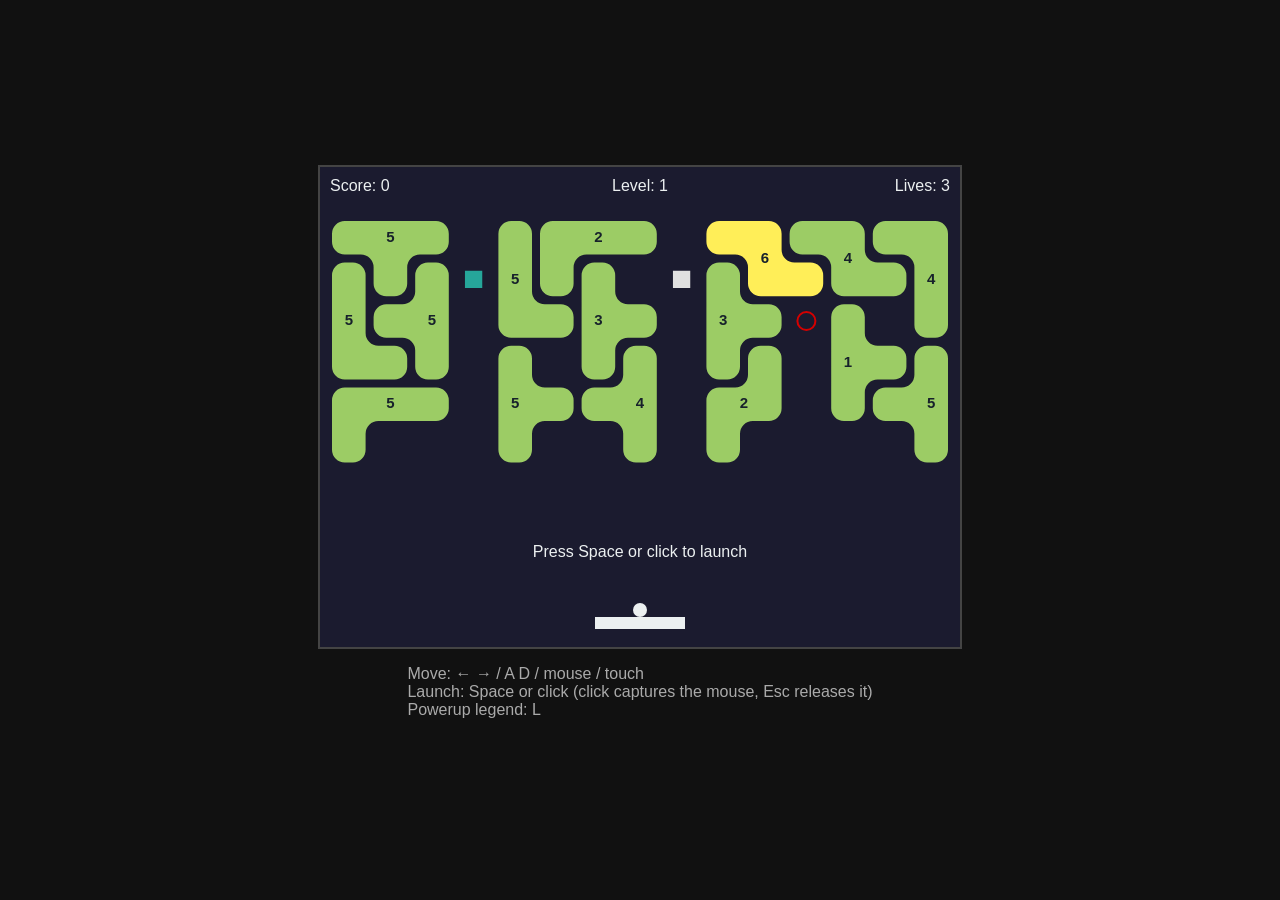
<file: index.html>
<!DOCTYPE html>
<html lang="en">

<head>
  <meta charset="utf-8">
  <meta name="viewport" content="width=device-width, initial-scale=1">
  <title>Block Breaker</title>
  <link rel="icon" href="favicon.svg" type="image/svg+xml">
  <script>
    // GitHub Pages lets browsers cache files for 10 minutes; a unique query string always loads the latest deploy.
    const cacheBuster = Date.now();
    document.write(`<link rel="stylesheet" href="style.css?v=${cacheBuster}">`);
  </script>
</head>

<body>
  <div class="layout">
    <canvas id="game" width="640" height="480"></canvas>
    <ul id="legend" hidden></ul>
  </div>
  <p class="help">Move: ← → / A D / mouse / touch<br />
    Launch: Space or click (click captures the mouse, Esc releases it)<br />
    Powerup legend: L</p>
  <script>document.write(`<script src="game.js?v=${cacheBuster}"><\/script>`);</script>
</body>

</html>
</file>
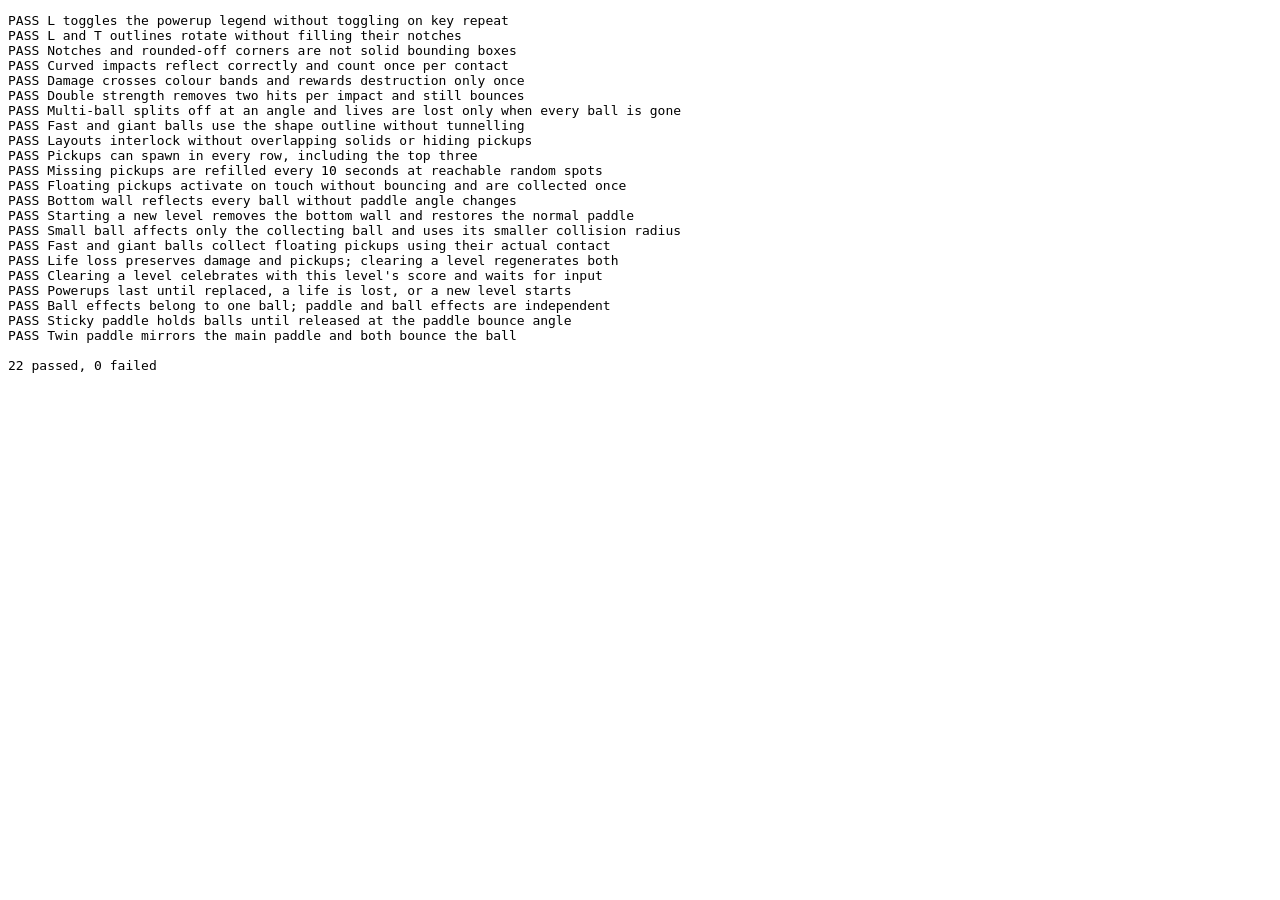
<file: game.test.html>
<!DOCTYPE html>
<html lang="en">
<head>
  <meta charset="utf-8">
  <title>Block Breaker tests</title>
</head>
<body>
  <canvas id="game" width="640" height="480" hidden></canvas>
  <ul id="legend" hidden></ul>
  <pre id="results"></pre>
  <script>window.requestAnimationFrame = () => 0;</script>
  <script src="game.js"></script>
  <script>
    const results = document.getElementById('results');
    let failures = 0;
    let passed = 0;

    function assert(condition, message) {
      if (!condition) throw new Error(message);
    }

    let ball; // the main ball for the current test
    function test(name, run) {
      try {
        newGame();
        ball = balls[0];
        pickups = [];
        run();
        results.textContent += `PASS ${name}\n`;
        passed++;
      } catch (error) {
        results.textContent += `FAIL ${name}: ${error.stack}\n`;
        failures++;
      }
    }

    test('L toggles the powerup legend without toggling on key repeat', () => {
      const keyEvent = (repeat = false) => new KeyboardEvent('keydown', { code: 'KeyL', repeat });
      legend.hidden = true;
      window.dispatchEvent(keyEvent());
      assert(!legend.hidden, 'L did not show the legend');
      window.dispatchEvent(keyEvent(true));
      assert(!legend.hidden, 'Holding L toggled the legend again');
      window.dispatchEvent(keyEvent());
      assert(legend.hidden, 'L did not hide the legend');
    });

    test('L and T outlines rotate without filling their notches', () => {
      const examples = [
        { shape: BLOCK_SHAPES[0], width: 2, height: 3, solid: [0.5, 1.5], empty: [1.5, 0.5] },
        { shape: BLOCK_SHAPES[1], width: 3, height: 2, solid: [1.5, 1.5], empty: [0.5, 1.5] },
      ];
      for (const example of examples) {
        for (let turns = 0; turns < 4; turns++) {
          const b = createBlock(example.shape, turns, 100, 60, 30, 3);
          const expected = ([x, y]) => [
            [x, y], [example.height - y, x],
            [example.width - x, example.height - y], [y, example.width - x],
          ][turns];
          const [sx, sy] = expected(example.solid);
          const [ex, ey] = expected(example.empty);
          assert(ctx.isPointInPath(b.path, 100 + sx * 30, 60 + sy * 30), `Missing arm at rotation ${turns}`);
          assert(!ctx.isPointInPath(b.path, 100 + ex * 30, 60 + ey * 30), `Filled notch at rotation ${turns}`);
          assert(ctx.isPointInPath(b.path, b.label.x, b.label.y), 'Hit count lies outside the shape');
        }
      }
    });

    test('Notches and rounded-off corners are not solid bounding boxes', () => {
      const b = createBlock(BLOCK_SHAPES[0], 0, 100, 60, 30, 3);
      ball.x = 145;
      ball.y = 75;
      assert(blockContact(b, BALL_R, ball) === null, 'Empty L notch blocked the ball');
      ball.x = 100;
      ball.y = 60;
      assert(blockContact(b, 2, ball) === null, 'Rounded-off corner blocked the ball');
    });

    test('Curved impacts reflect correctly and count once per contact', () => {
      const b = createBlock(BLOCK_SHAPES[0], 0, 100, 60, 30, 3);
      blocks = [b];
      const corner = b.corners[0];
      const offset = (corner.radius + BALL_R - 0.25) / Math.SQRT2;
      Object.assign(ball, {
        x: corner.center.x - offset, y: corner.center.y - offset,
        vx: BALL_SPEED / Math.SQRT2, vy: BALL_SPEED / Math.SQRT2,
      });
      moveBall(ball, 0);
      assert(b.hits === 2, 'Curved impact did not remove exactly one hit');
      assert(ball.vx < 0 && ball.vy < 0, 'Ball did not reflect off the curved surface');
      assert(Math.abs(Math.hypot(ball.vx, ball.vy) - BALL_SPEED) < 0.001, 'Bounce changed speed');
      moveBall(ball, 0);
      assert(b.hits === 2, 'Persistent contact damaged the block again');

      const inner = b.corners[2];
      const innerOffset = (inner.radius - BALL_R + 0.25) / Math.SQRT2;
      Object.assign(ball, {
        x: inner.center.x - innerOffset, y: inner.center.y + innerOffset,
        vx: -BALL_SPEED / Math.SQRT2, vy: BALL_SPEED / Math.SQRT2,
      });
      moveBall(ball, 0);
      assert(b.hits === 1, 'Inside corner did not count one impact');
      assert(ball.vx > 0 && ball.vy < 0, 'Inside-corner reflection points into the block');
    });

    test('Damage crosses colour bands and rewards destruction only once', () => {
      const b = createBlock(BLOCK_SHAPES[0], 0, 100, 60, 30, 51);
      damageBlock(b);
      assert(b.hits === 50 && lives === 3 && score === 0, 'Surviving block was destroyed or rewarded');
      for (const max of [5, 10, 15, 20, 25]) {
        assert(blockColor(max) !== blockColor(max + 1), `Colour did not change after ${max}`);
      }
      assert(blockColor(1) === blockColor(5), 'First health band is inconsistent');
      assert(blockColor(31) === blockColor(1), 'Colours do not cycle after the last band');
      damageBlock(b, 100);
      assert(b.hits === 0 && lives === 3 && score === 10 && lastPickup === null, 'Destruction awarded a hidden powerup');
      damageBlock(b);
      assert(b.hits === 0 && lives === 3 && score === 10, 'Destroyed block rewarded twice');
    });

    test('Double strength removes two hits per impact and still bounces', () => {
      const b = createBlock(BLOCK_SHAPES[0], 0, 100, 60, 20, 5);
      blocks = [b];
      applyPowerup('double', ball);
      Object.assign(ball, { x: 94, y: 80, vx: ballSpeed(ball), vy: 0 });
      moveBall(ball, 0);
      assert(b.hits === 3 && ball.vx < 0, 'Double strength did not deal two damage and bounce');
      assert(!('fire' in POWERUPS) && !('bomb' in POWERUPS), 'Old fireball or bomb powerups remain');
    });

    test('Multi-ball splits off at an angle and lives are lost only when every ball is gone', () => {
      blocks = [createBlock(BLOCK_SHAPES[0], 0, 100, 60, 30, 3)];
      pickups = [{ x: 300, y: 300, type: 'multi' }];
      Object.assign(ball, { x: 300, y: 310, vx: 0, vy: -ballSpeed(ball) });
      launched = true;
      moveBall(ball, 0);
      assert(balls.length === 2 && pickups.length === 0, 'Multi-ball did not add a second ball');
      const extra = balls[1];
      assert(Math.abs(Math.hypot(extra.vx, extra.vy) - ballSpeed(ball)) < 0.001, 'New ball has the wrong speed');
      assert(extra.vx !== 0 && extra.vy < 0, 'New ball did not split off at an upward angle');

      ball.y = H + BALL_R * 3;
      update(0);
      assert(balls.length === 1 && balls[0] === extra && lives === 3 && launched, 'Losing one of two balls cost a life');
      extra.y = H + BALL_R * 3;
      extra.vy = BALL_SPEED;
      update(0);
      assert(lives === 2 && balls.length === 1 && !launched, 'Losing the last ball did not cost a life');
    });

    test('Fast and giant balls use the shape outline without tunnelling', () => {
      const b = createBlock(BLOCK_SHAPES[3], 0, 100, 100, 30, 3);
      blocks = [b];
      Object.assign(ball, { x: 145, y: 170, vx: 0, vy: -2000 });
      launched = true;
      update(0.05);
      assert(b.hits === 2 && ball.vy > 0, 'Fast ball skipped or repeatedly hit the thin block');

      const largeTarget = createBlock(BLOCK_SHAPES[0], 0, 100, 60, 30, 3);
      blocks = [largeTarget];
      applyPowerup('giant', ball);
      Object.assign(ball, { x: 87, y: 95, vx: ballSpeed(ball), vy: 0 });
      moveBall(ball, 0);
      assert(largeTarget.hits === 2 && ball.vx < 0, 'Giant ball did not collide using its larger radius');
    });

    test('Layouts interlock without overlapping solids or hiding pickups', () => {
      const originalRandom = Math.random;
      try {
        for (const seed of [1, 42, 12345]) {
          let randomState = seed;
          Math.random = () => {
            randomState = (Math.imul(randomState, 1664525) + 1013904223) >>> 0;
            return randomState / 4294967296;
          };
          for (const nextLevel of [1, 6, 20]) {
            level = nextLevel;
            buildBlocks();
            assert(blocks.length >= (level === 1 ? 14 : 28),
              `Layout has too few blocks (${blocks.length} at level ${level}, seed ${seed})`);
            let interlocking = false;
            for (const [i, b] of blocks.entries()) {
              assert(b.hits >= 1 && b.hits <= HITS_PER_LEVEL * level, 'Health is outside the level range');
              assert(ctx.isPointInPath(b.path, b.label.x, b.label.y), 'Generated hit count is outside its block');
              assert(b.bounds.left >= 0 && b.bounds.right <= W &&
                b.bounds.top >= BLOCK_TOP && b.bounds.bottom < paddle.y, 'Block is outside the play area');
              for (const other of blocks.slice(i + 1)) {
                const left = Math.max(b.bounds.left, other.bounds.left);
                const right = Math.min(b.bounds.right, other.bounds.right);
                const top = Math.max(b.bounds.top, other.bounds.top);
                const bottom = Math.min(b.bounds.bottom, other.bounds.bottom);
                if (left >= right || top >= bottom) continue;
                interlocking = true;
                for (let y = top + 0.5; y < bottom; y += 3) {
                  for (let x = left + 0.5; x < right; x += 3) {
                    assert(!ctx.isPointInPath(b.path, x, y) || !ctx.isPointInPath(other.path, x, y),
                      'Interlocking shapes overlap their solid areas');
                  }
                }
              }
            }
            assert(interlocking, 'Shapes are still isolated in separate bounding boxes');
            assert(pickups.length === POWERUPS_PER_LEVEL, 'Missing floating pickups');
            const ordered = [...pickups].sort((a, b) => a.x - b.x);
            for (let i = 1; i < ordered.length; i++) {
              assert(ordered[i].x - ordered[i - 1].x > BALL_R * 4, 'Passages merged together');
            }
            function hasClearPath(x, radius) {
              ball.x = x;
              for (let y = BLOCK_TOP - radius; y <= BLOCK_TOP + BLOCK_AREA_H + radius; y += 3) {
                ball.y = y;
                if (blocks.some(b => blockContact(b, radius, ball))) return false;
              }
              return true;
            }
            let clearRoutes = 0;
            for (const pickup of pickups) {
              for (const b of blocks) {
                for (let angle = 0; angle < Math.PI * 2; angle += Math.PI / 8) {
                  assert(!ctx.isPointInPath(b.path, pickup.x + Math.cos(angle) * POWERUP_R,
                    pickup.y + Math.sin(angle) * POWERUP_R), 'Pickup is inside a block');
                }
                for (let y = pickup.y; y < BLOCK_TOP + BLOCK_AREA_H + BALL_R; y += 3) {
                  for (const dx of [-BALL_R, 0, BALL_R]) {
                    assert(!ctx.isPointInPath(b.path, pickup.x + dx, y), 'Pickup has no open approach from below');
                  }
                }
              }
              if (hasClearPath(pickup.x, BALL_R * 2)) clearRoutes++;
            }
            assert(clearRoutes >= 2, 'Fewer than two routes fit the giant ball');

            const cols = level > SHRINK_AFTER_LEVEL ? COLS * 2 : COLS;
            const size = Math.min((W - BLOCK_GAP * 2) / cols, BLOCK_AREA_H / ROWS);
            const left = (W - cols * size) / 2;
            let paths = 0;
            let previousClear = false;
            for (let c = 0; c < cols; c++) {
              const clear = hasClearPath(left + (c + 0.5) * size, BALL_R);
              if (clear && !previousClear) paths++;
              previousClear = clear;
            }
            assert(paths >= 2 && paths <= 3, `Expected two or three routes, got ${paths}`);
          }
        }
        draw();
      } finally {
        Math.random = originalRandom;
      }
    });

    test('Pickups can spawn in every row, including the top three', () => {
      const size = Math.min((W - BLOCK_GAP * 2) / COLS, BLOCK_AREA_H / ROWS);
      const rows = new Set();
      for (let i = 0; i < 60; i++) {
        buildBlocks();
        for (const pickup of pickups) rows.add(Math.floor((pickup.y - BLOCK_TOP) / size));
      }
      for (let r = 0; r < ROWS; r++) assert(rows.has(r), `No pickup spawned in row ${r}`);
    });

    test('Missing pickups are refilled every 10 seconds at reachable random spots', () => {
      pickups = [];
      Object.assign(ball, { x: 20, y: paddle.y - 20, vx: 0, vy: 0 }); // parked out of the way
      launched = true;
      update(POWERUP_REFILL_SECONDS - 0.1);
      assert(pickups.length === 0, 'Pickup refilled too early');
      update(0.1);
      assert(pickups.length === 1, 'No pickup after 10 seconds');
      update(POWERUP_REFILL_SECONDS);
      update(POWERUP_REFILL_SECONDS);
      assert(pickups.length === POWERUPS_PER_LEVEL, 'Refill did not top up to three');
      update(POWERUP_REFILL_SECONDS);
      assert(pickups.length === POWERUPS_PER_LEVEL, 'Refill added more than three pickups');

      for (let i = 0; i < 100; i++) {
        pickups = [];
        assert(spawnPickup(), 'Could not find a spot for a pickup');
        const pickup = pickups[0];
        assert(pickup.type in POWERUPS, 'Unknown pickup type');
        for (let y = pickup.y; y < paddle.y - BALL_R * 4; y += 2) {
          for (const b of blocks) {
            assert(!ctx.isPointInPath(b.path, pickup.x, y), 'Pickup is inside or blocked by a block');
          }
        }
      }

      // Balls crowding every spot used to make the refill give up silently.
      pickups = [];
      balls = [];
      for (let y = 0; y < H; y += 20) {
        for (let x = 0; x < W; x += 20) balls.push({ x, y, vx: 0, vy: 0 });
      }
      assert(spawnPickup() && pickups.length === 1, 'Busy board did not get a pickup');
    });

    test('Floating pickups activate on touch without bouncing and are collected once', () => {
      blocks = [];
      applyPowerup('wide', ball);
      pickups = [{ x: 200, y: 350, type: 'heart' }];
      Object.assign(ball, { x: 190, y: 350, vx: BALL_SPEED, vy: 0 });
      moveBall(ball, 0.01);
      assert(pickups.length === 0 && lives === 4, 'Heart did not add a life and disappear');
      assert(paddleEffect === 'wide' && paddleWidth() === PADDLE_W * 1.6,
        'Heart replaced or cleared the current powerup');
      assert(Math.abs(ball.x - 193.2) < 0.001 && ball.y === 350 &&
        ball.vx === BALL_SPEED && ball.vy === 0, 'Pickup moved or bounced the ball');
      moveBall(ball, 0);
      assert(lives === 4, 'Pickup was collected twice');

      pickups = [{ x: 240, y: 350, type: 'ice' }];
      moveBall(ball, 0);
      assert(pickups.length === 1 && paddleEffect === 'wide', 'Distant pickup activated');
      ball.x = 224;
      moveBall(ball, 0);
      assert(pickups.length === 0 && ball.effect === 'ice' && paddleEffect === 'wide', 'Edge contact did not collect the pickup');
      assert(ball.x === 224 && ball.vx > 0 && ball.vy === 0 &&
        Math.abs(ball.vx - BALL_SPEED * 0.6) < 0.001, 'Speed pickup changed the trajectory');
    });

    test('Bottom wall reflects every ball without paddle angle changes', () => {
      blocks = [createBlock(BLOCK_SHAPES[0], 0, 100, 60, 30, 3)];
      applyPowerup('double', ball);
      pickups = [{ x: 300, y: 350, type: 'floor' }];
      Object.assign(ball, { x: 300, y: 350, vx: 0, vy: -BALL_SPEED });
      collectPowerups(ball);
      assert(pickups.length === 0 && paddleEffect === 'floor' && ball.effect === 'double',
        'Pickup did not activate the bottom wall alongside the ball effect');

      applyPowerup('multi', ball);
      for (const current of balls) {
        for (const x of [40, W / 2, W - 40]) {
          Object.assign(current, { x, y: paddle.y - BALL_R + 1, vx: 192, vy: 256 });
          moveBall(current, 0);
          assert(current.vx === 192 && current.vy === 256, 'Paddle intercepted the ball above the bottom wall');
          current.y = H - BALL_R + 1;
          moveBall(current, 0);
          assert(current.y === H - BALL_R && current.vx === 192 && current.vy === -256,
            `Bottom wall changed the reflection angle at ${x}`);
        }
      }
      launched = true;
      update(0);
      assert(lives === 3 && balls.length === 2, 'Bottom wall lost a ball or a life');

      pickups = [{ x: ball.x, y: ball.y, type: 'normal' }];
      collectPowerups(ball);
      assert(paddleEffect === null && paddleWidth() === PADDLE_W && ball.effect === 'double' &&
        lastPickup === 'normal', 'Normal paddle did not replace only the bottom wall');

      Object.assign(ball, { x: 40, y: H - BALL_R + 1, vx: 192, vy: 256 });
      moveBall(ball, 0);
      assert(ball.vy === 256, 'Bottom wall still bounced the ball after being replaced');
      Object.assign(ball, { x: paddle.x + paddleWidth() / 2, y: paddle.y - BALL_R + 1 });
      moveBall(ball, 0);
      assert(ball.vx === 0 && ball.vy < 0, 'Normal paddle bounce did not return');
    });

    test('Starting a new level removes the bottom wall and restores the normal paddle', () => {
      applyPowerup('floor', ball);
      for (const block of blocks) block.hits = 0;
      launched = true;
      update(0);
      assert(state === 'cleared' && paddleEffect === null && paddleWidth() === PADDLE_W,
        'Paddle was not normal on the level-complete screen');
      update(CONTINUE_DELAY);
      launch();
      assert(level === 2 && paddleEffect === null && paddleWidth() === PADDLE_W &&
        balls[0].y === paddle.y - BALL_R && !launched && lastPickup === null,
        'New level did not remove the bottom wall and position the ball on the normal paddle');
      pickups = [];
      launch();
      update(0.05);
      assert(balls[0].vy < 0 && balls[0].y < paddle.y - BALL_R, 'Ball could not launch from the restored paddle');
    });

    test('Small ball affects only the collecting ball and uses its smaller collision radius', () => {
      applyPowerup('multi', ball);
      const other = balls[1];
      applyPowerup('wide', ball);
      pickups = [{ x: 300, y: 350, type: 'small' }];
      Object.assign(ball, { x: 300, y: 350, vx: 0, vy: -BALL_SPEED });
      collectPowerups(ball);
      assert(pickups.length === 0 && ball.effect === 'small' && ballRadius(ball) === BALL_R / 2 &&
        ballRadius(other) === BALL_R && paddleEffect === 'wide', 'Small ball pickup affected the wrong objects');

      const b = createBlock(BLOCK_SHAPES[0], 0, 100, 60, 30, 3);
      blocks = [b];
      Object.assign(ball, { x: 100 - BALL_R * 0.75, y: 95, vx: BALL_SPEED, vy: 0 });
      moveBall(ball, 0);
      assert(b.hits === 3 && ball.vx > 0, 'Small ball collided at the normal radius');
      ball.x = 100 - BALL_R / 2 + 0.25;
      moveBall(ball, 0);
      assert(b.hits === 2 && ball.vx < 0, 'Small ball missed a block within its radius');
    });

    test('Fast and giant balls collect floating pickups using their actual contact', () => {
      blocks = [createBlock(BLOCK_SHAPES[0], 0, 100, 60, 30, 3)];
      pickups = [{ x: 250, y: 350, type: 'heart' }];
      Object.assign(ball, { x: 200, y: 350, vx: 2000, vy: 0 });
      launched = true;
      update(0.05);
      assert(pickups.length === 0 && lives === 4 && ball.vx > 0 && ball.vy === 0, 'Fast ball skipped the pickup');

      pickups = [{ x: 322, y: 350, type: 'heart' }];
      applyPowerup('giant', ball);
      Object.assign(ball, { x: 300, y: 350, vx: ballSpeed(ball), vy: 0 });
      moveBall(ball, 0);
      assert(pickups.length === 0 && lives === 5 && ball.vx > 0, 'Giant pickup contact ignored the larger radius');
    });

    test('Life loss preserves damage and pickups; clearing a level regenerates both', () => {
      const b = createBlock(BLOCK_SHAPES[0], 0, 100, 60, 30, 2);
      blocks = [b];
      const pickup = { x: 100, y: 350, type: 'heart' };
      pickups = [pickup];
      Object.assign(ball, { x: 40, y: H + BALL_R + 1, vx: 0, vy: BALL_SPEED });
      launched = true;
      update(0);
      assert(lives === 2 && b.hits === 2 && !launched, 'Life loss reset the level or failed to reset the ball');
      assert(pickups.length === 1 && pickups[0] === pickup, 'Life loss replaced the remaining pickups');
      damageBlock(b, 2);
      launched = true;
      update(0);
      assert(state === 'cleared' && level === 1, 'Clearing the level did not show the celebration');
      update(CONTINUE_DELAY);
      launch();
      assert(level === 2 && !launched && blocks.every(block => block.hits > 0), 'Cleared level did not advance');
      assert(pickups.length === POWERUPS_PER_LEVEL && !pickups.includes(pickup), 'Cleared level kept the old pickups');
    });

    test('Clearing a level celebrates with this level\'s score and waits for input', () => {
      const b = createBlock(BLOCK_SHAPES[0], 0, 100, 60, 30, 1);
      blocks = [b];
      score = levelStartScore = 40; // as if earlier levels earned 40
      damageBlock(b);
      launched = true;
      update(0);
      assert(state === 'cleared' && celebration.levelScore === 10 && score === 50, 'Wrong level score');
      launch();
      assert(state === 'cleared', 'Input straight after clearing skipped the celebration');
      for (let i = 0; i < 40; i++) update(0.05);
      assert(celebration.sparks.length > 0, 'No fireworks burst');
      draw();
      for (let i = 0; i < 1200; i++) update(0.05);
      assert(state === 'cleared' && level === 1, 'Celebration advanced without input');
      launch();
      assert(state === 'playing' && level === 2 && celebration === null && score === 50, 'Did not start the next level');
      const next = blocks[0];
      damageBlock(next, next.hits);
      for (const block of blocks) block.hits = 0;
      launched = true;
      update(0);
      assert(celebration.levelScore === score - 50, 'Level score included earlier levels');
    });

    test('Powerups last until replaced, a life is lost, or a new level starts', () => {
      blocks = [createBlock(BLOCK_SHAPES[0], 0, 100, 60, 30, 2)];
      applyPowerup('wide', ball);
      Object.assign(ball, { x: 320, y: 200, vx: 0, vy: 0 });
      launched = true;
      for (let i = 0; i < 1200; i++) update(0.05); // a full minute
      assert(paddleEffect === 'wide', 'Powerup expired over time');
      blocks[0].hits = 0;
      update(0);
      update(CONTINUE_DELAY);
      launch();
      assert(level === 2 && paddleEffect === null && paddleWidth() === PADDLE_W && lastPickup === null,
        'Paddle powerup survived a new level');
      pickups = [{ x: balls[0].x, y: balls[0].y, type: 'shrink' }];
      collectPowerups(balls[0]);
      assert(paddleEffect === 'shrink' && lastPickup === 'shrink', 'Next pickup did not replace the powerup');
      launched = true;
      balls[0].y = H + BALL_R * 3;
      update(0);
      assert(lives === 2 && paddleEffect === null && lastPickup === null && paddleWidth() === PADDLE_W,
        'Powerup survived a lost life');
      applyPowerup('giant', balls[0]);
      applyPowerup('multi', balls[0]);
      blocks.forEach(block => { block.hits = 0; });
      launched = true;
      update(0);
      update(CONTINUE_DELAY);
      launch();
      assert(level === 3 && balls.length === 1 && balls[0].effect === null &&
        ballRadius(balls[0]) === BALL_R && balls[0].color === null && lastPickup === null,
        'New level kept a ball powerup or extra balls');
      applyPowerup('fast', balls[0]);
      newGame();
      assert(paddleEffect === null && balls[0].effect === null && lastPickup === null, 'New game kept the old powerup');
    });

    test('Ball effects belong to one ball; paddle and ball effects are independent', () => {
      blocks = [createBlock(BLOCK_SHAPES[0], 0, 100, 60, 30, 9)];
      Object.assign(ball, { x: 300, y: 300, vx: 0, vy: -ballSpeed(ball) });
      launched = true;
      applyPowerup('double', ball);
      applyPowerup('multi', ball);
      const extra = balls[1];
      assert(ball.effect === 'double' && extra.effect === null && extra.color === POWERUPS.multi.color,
        'New ball was not plain and red');
      assert(lastPickup === 'multi', 'Label does not show the last pickup');

      applyPowerup('fast', extra);
      assert(ball.effect === 'double' && extra.effect === 'fast', 'Ball effect spread to the other ball');
      assert(Math.abs(Math.hypot(extra.vx, extra.vy) - ballSpeed(null) * 1.5) < 0.001 &&
        Math.abs(Math.hypot(ball.vx, ball.vy) - ballSpeed(null)) < 0.001, 'Speeds were not per ball');

      applyPowerup('wide', ball);
      assert(paddleEffect === 'wide' && ball.effect === 'double' && extra.effect === 'fast',
        'Paddle effect changed ball effects');
      applyPowerup('giant', extra);
      assert(paddleEffect === 'wide' && extra.effect === 'giant' && ball.effect === 'double',
        'Ball effect changed the paddle effect');
    });

    test('Sticky paddle holds balls until released at the paddle bounce angle', () => {
      blocks = [createBlock(BLOCK_SHAPES[0], 0, 100, 60, 30, 3)];
      applyPowerup('sticky', ball);
      launched = true;
      const offset = paddleWidth() * 0.75; // right of centre
      Object.assign(ball, { x: paddle.x + offset, y: paddle.y - BALL_R + 1, vx: 50, vy: BALL_SPEED });
      moveBall(ball, 0);
      assert(ball.stuck === offset && ball.vx === 0 && ball.vy === 0, 'Ball did not stick to the paddle');

      movePaddleTo(100);
      update(0.1);
      assert(ball.x === paddle.x + offset && ball.y === paddle.y - BALL_R && lives === 3,
        'Stuck ball did not move with the paddle');
      launch();
      assert(ball.stuck === undefined && ball.vy < 0 && ball.vx > 0 &&
        Math.abs(Math.hypot(ball.vx, ball.vy) - ballSpeed(ball)) < 0.001, 'Release did not use the bounce angle');

      Object.assign(ball, { x: paddle.x + offset, y: paddle.y - BALL_R + 1, vx: 0, vy: BALL_SPEED });
      moveBall(ball, 0);
      applyPowerup('twin', ball);
      assert(ball.stuck === undefined && ball.vy < 0, 'Changing paddle effect left the ball stuck');
    });

    test('Twin paddle mirrors the main paddle and both bounce the ball', () => {
      blocks = [createBlock(BLOCK_SHAPES[0], 0, 100, 60, 30, 3)];
      applyPowerup('twin', ball);
      movePaddleTo(100);
      const [left, right] = paddleXs();
      assert(left === paddle.x && right === W - paddle.x - paddleWidth(), 'Twin paddle is not mirrored');
      for (const x of [left, right]) {
        Object.assign(ball, { x: x + paddleWidth() / 2, y: paddle.y - BALL_R + 1, vx: 0, vy: BALL_SPEED });
        moveBall(ball, 0);
        assert(ball.vy < 0 && Math.abs(ball.vx) < 0.001, `Paddle at ${x} did not bounce the ball`);
      }
      Object.assign(ball, { x: W / 2, y: paddle.y - BALL_R + 1, vx: 0, vy: BALL_SPEED });
      moveBall(ball, 0);
      assert(ball.vy > 0, 'Gap between twin paddles bounced the ball');

      for (const type of Object.keys(POWERUPS).filter(t => POWERUPS[t].paddle && t !== 'twin')) {
        applyPowerup('twin', ball);
        applyPowerup(type, ball);
        assert(paddleXs().length === 1, `${type} did not cancel the twin paddle`);
      }
    });

    results.textContent += `\n${passed} passed, ${failures} failed`;
    document.body.dataset.failures = failures;
    document.title = `${failures ? 'FAIL' : 'PASS'}: Block Breaker tests`;
  </script>
</body>
</html>
</file>
<file: style.css>
body {
  margin: 0;
  min-height: 100vh;
  display: flex;
  flex-direction: column;
  align-items: center;
  justify-content: center;
  background: #111;
  color: #aaa;
  font-family: sans-serif;
}

.layout {
  display: flex;
  align-items: flex-start;
  gap: 16px;
}

#legend {
  list-style: none;
  margin: 0;
  padding: 0;
  font-size: 14px;
}

#legend li {
  display: flex;
  align-items: center;
  gap: 8px;
  margin-bottom: 10px;
}

#legend li.bad {
  color: #ff8a80;
}

#legend .heart {
  width: 14px;
  font-size: 16px;
  line-height: 12px;
  text-align: center;
  flex: none;
}

#legend .dot {
  width: 12px;
  height: 12px;
  border-radius: 50%;
  border: 1px solid #fff;
  flex: none;
}

#legend .dot.square {
  border-radius: 0;
}

canvas {
  max-width: 100vw;
  max-height: 85vh;
  background: #1b1b2f;
  border: 2px solid #444;
  touch-action: none;
}
</file>
